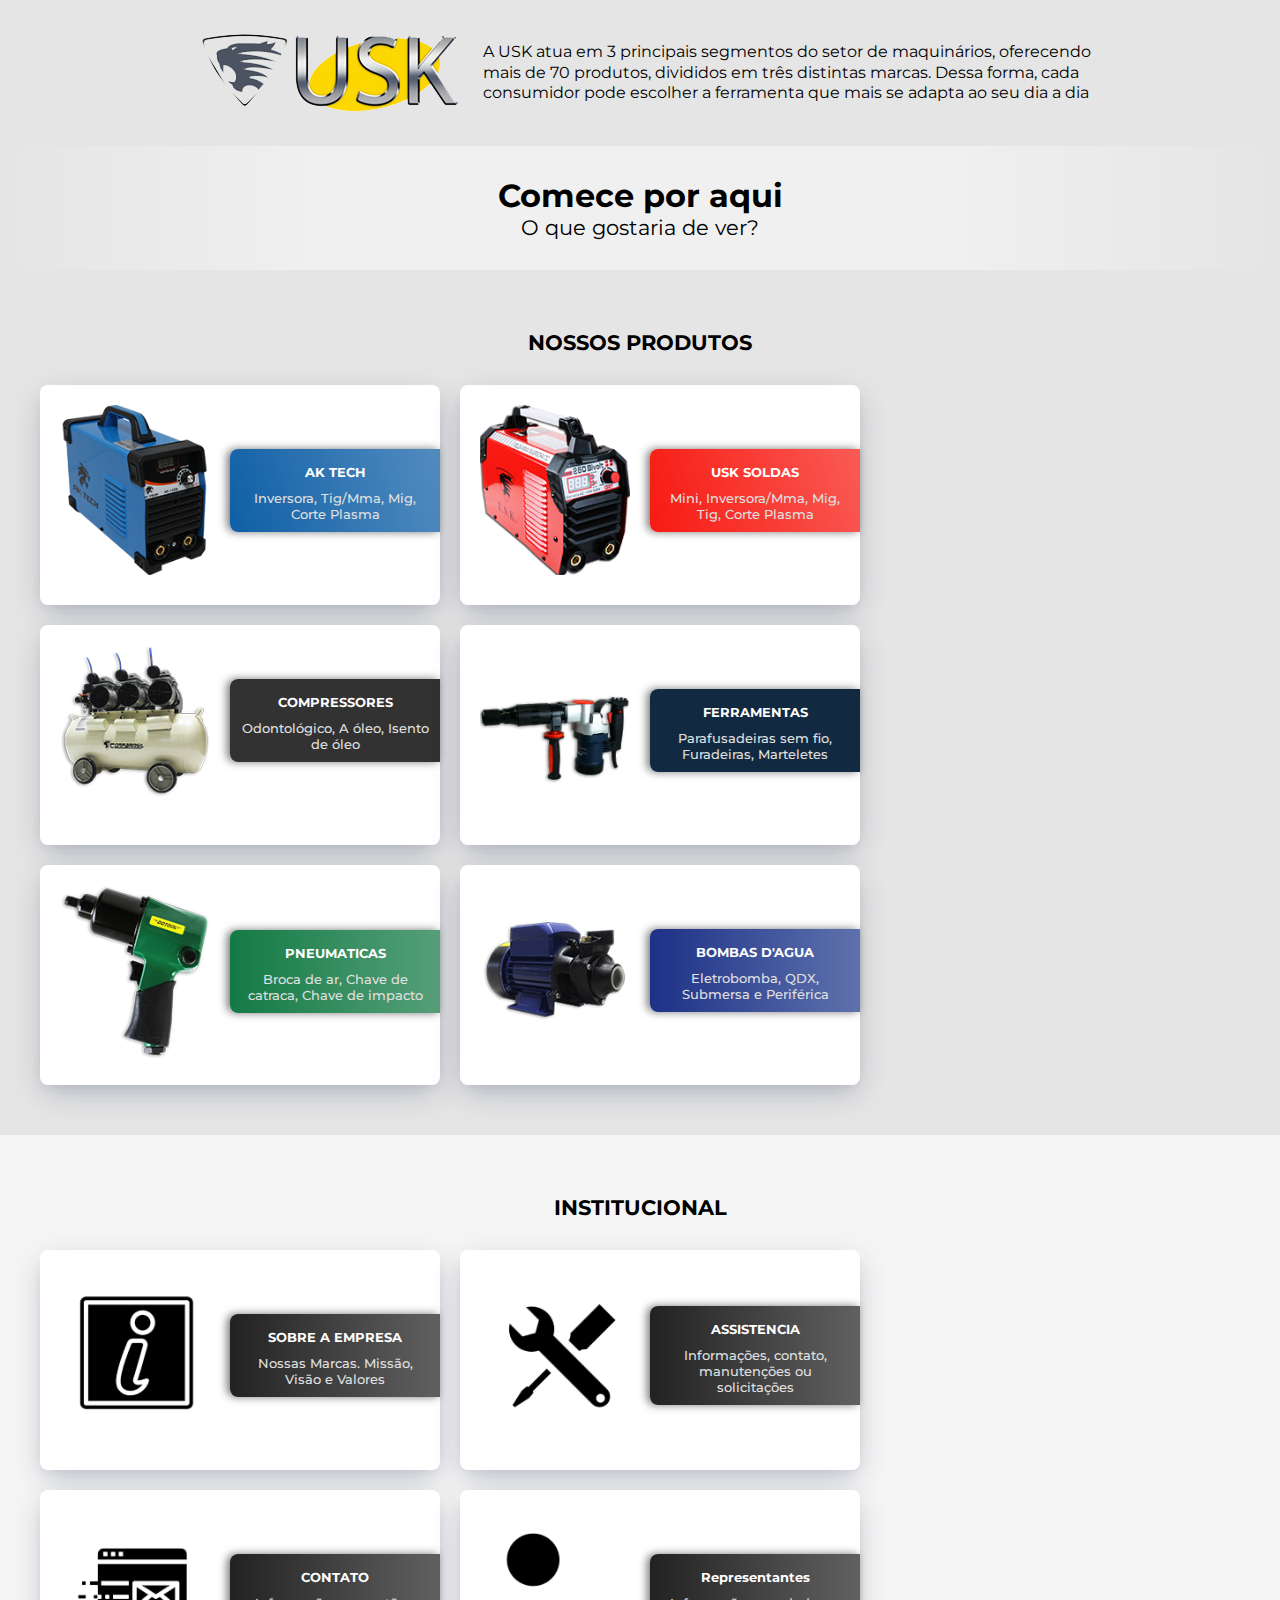
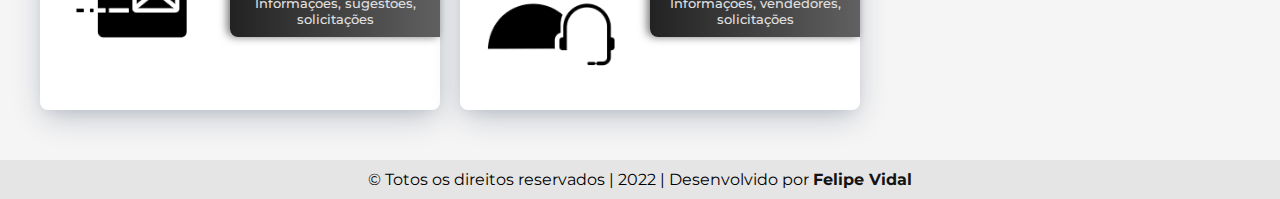
<file: index.html>
<!DOCTYPE html>
<html lang="pt-br">
<head>
    <meta charset="UTF-8">
    <meta http-equiv="X-UA-Compatible" content="IE=edge">
    <meta name="viewport" content="width=device-width, initial-scale=1.0">
    <!-- outros metas -->
    <meta name="description" content="A USK atua em 3 principais segmentos do setor de maquinários, oferecendo mais de 70 produtos, divididos em três distintas marcas.">
    <meta name="keywords" content="Compressores, maquinas de soldas, mig, tig, mma, mag, corte plasma, ferramentas a bateria">
    <meta name="author" content="Felipe Vidal">
    <title>USK - Maquinas e Ferramentas</title>
    <link rel="stylesheet" href="assets/css/style.css">
    <link rel="icon" type="image/x-icon" href="assets/img/logos/logo_amarelo2.png">
</head>
<body>
    <!-- cabeçalho -->
    <header class="config-cabecalho">
        <!-- logo -->
        <a href="index.html"><img src="assets/img/logos/logo_amarelo.png" alt="logo amarelo escrito USK"></a>
        <div class="config-txt-cabecalho">
            <p>
                A USK atua em 3 principais segmentos do setor de maquinários, oferecendo mais de 70 produtos, divididos em três distintas marcas. Dessa forma, cada consumidor pode escolher a ferramenta que mais se adapta ao seu dia a dia
            </p>
            
        </div>
    </header>

    <!-- headers iniciaç-->
    <div class="config-chamada">
        <h4>Comece por aqui</h4>
        <small>O que gostaria de ver?</small>
    </div>

    <section class="config-bg">
        <!-- navegação -->
        <nav class="config-navegacao-container ">
            <h3>Nossos Produtos</h3>
            <ul class="config-navegacao-principal-items">

                <li>
                    <a href="ak-soldas.html">
                        <img src="assets/img/logos/maquinad_de_solda_ak_tech.png" alt="icone-ak-soldas" class="color">
                        <small class="bg-ak"> <span>AK TECH</span> Inversora, Tig/Mma, Mig, Corte Plasma</small>
                    </a>
                </li>
                <li>
                    <a href="ak-soldas.html">
                        <img src="assets/img/logos/Maquina_de_solda_MMA_usk_soldas.png" alt="icone-ak-soldas" class="color">
                        <small class="bg-usk-sodas"> <span>USK SOLDAS</span> Mini, Inversora/Mma, Mig, Tig, Corte Plasma</small>
                    </a>
                </li>
                <li>
                    <a href="ak-soldas.html">
                        <img src="assets/img/logos/compressor_compBrasil.png" alt="icone-ak-soldas" class="color">
                        <small class="bg-compressores"> <span>COMPRESSORES</span> Odontológico, A óleo, Isento de óleo</small>
                    </a>
                </li>

               
                <li>
                    <a href="ak-soldas.html">
                        <img src="assets/img/logos/martelo_de_demolicao_usk.png" alt="icone-ak-soldas" class="color">
                        <small class="bg-ferramentas"> <span>FERRAMENTAS</span> Parafusadeiras sem fio, Furadeiras, Marteletes </small>
                    </a>
                </li>
                <li>
                    <a href="ak-soldas.html">
                        <img src="assets/img/logos/pistola.png" alt="icone-ak-soldas" class="color">
                        <small class="bg-pneumaticas"> <span>PNEUMATICAS</span> Broca de ar, Chave de catraca, Chave de impacto</small>
                    </a>
                </li>
                <li>
                    <a href="ak-soldas.html">
                        <img src="assets/img/logos/bombadagua.png" alt="icone-ak-soldas" class="color">
                        <small class="bg-bombas"> <span>BOMBAS D'AGUA</span> Eletrobomba, QDX, Submersa e Periférica</small>
                    </a>
                </li> 

               
            </ul>

        </nav>

    </section>
    
    <section class="config-bg-2">
        <!-- navegação -->
        <nav class="config-navegacao-container ">
            <h3>Institucional</h3>
            <ul class="config-navegacao-principal-items">

                <li>
                    <a href="ak-soldas.html">
                        <img src="assets/img/logos/sobre.png" alt="icone-ak-soldas" class="color">
                        <small class="bg-sobre bg-gray"> <span>SOBRE A EMPRESA</span> Nossas Marcas. Missão, Visão e Valores</small>
                    </a>
                </li>
                <li>
                    <a href="ak-soldas.html">
                        <img src="assets/img/logos/assitencia.png" alt="icone-ak-soldas" class="color">
                        <small class="bg-assistencia bg-gray"> <span>ASSISTENCIA</span> Informações, contato, manutenções ou solicitações</small>
                    </a>
                </li>
                <li>
                    <a href="ak-soldas.html">
                        <img src="assets/img/logos/contato.png" alt="icone-ak-soldas" class="color">
                        <small class="bg-contato bg-gray"> <span>CONTATO</span> Informações, sugestões, solicitações</small>
                    </a>
                </li>
                <li>
                    <a href="ak-soldas.html">
                        <img src="assets/img/logos/representantes.png" alt="icone-ak-soldas" class="color">
                        <small class="bg-representantes bg-gray"> <span>Representantes</span> Informações, vendedores, solicitações</small>
                    </a>
                </li>
               

               
            </ul>

        </nav>
    </section>

    <!-- rodape -->
    <footer class="config-footer">
        <p>&copy; Totos os direitos reservados | 2022 | Desenvolvido por <a href="https://felipevidalmendes.com" target ="_blank">Felipe Vidal</a></p>
    </footer>

    <script src="assets/js/script.js"></script>
</body>
</html>
</file>
<file: assets/css/style.css>
@import url("https://fonts.googleapis.com/css2?family=Montserrat:ital,wght@0,100;0,200;0,300;0,400;0,500;0,600;0,700;0,800;0,900;1,100;1,200;1,300;1,400;1,500;1,600;1,700;1,800;1,900&display=swap");*{padding:0;margin:0;box-sizing:border-box;font-family:"Montserrat",sans-serif}img{display:block}a{text-decoration:none}ul{list-style:none}body{background-color:#e5e5e5}.config-cabecalho{padding:30px;display:flex;justify-content:center;align-items:center;flex-wrap:wrap}.config-cabecalho img{max-width:285px}.config-cabecalho .config-txt-cabecalho{max-width:50%;margin-left:10px;line-height:1.3em}.config-cabecalho .btn_sobre{font-weight:400;color:#353535;font-weight:600}.config-cabecalho .btn_sobre:hover{text-decoration:underline;transition:0.9s}.config-chamada{padding:30px 0;text-align:center;width:100%;background:linear-gradient(90deg, #e5e5e5 0%, #f0f0f0 25%, #f0f0f0 74%, #e5e5e5 100%);margin:0px auto}.config-chamada h4{font-size:2rem}.config-chamada small{font-size:1.3rem}.config-bg-2{background-color:#f5f5f5}.config-bg-3{background:linear-gradient(253deg, rgba(15,95,166,0.719) 0%, #0f5fa6 100%);color:#fff}.config-navegacao-container{padding:20px 30px;margin:0 auto}.config-navegacao-container h3{margin:20px 15px;font-size:1.3rem;font-weight:bold;text-transform:uppercase}.config-bg{padding:20px 0;background-color:#e5e5e5}.config-bg-2{padding:20px 0}.config-navegacao-principal-items{display:flex;flex-wrap:wrap;margin:0 auto;justify-content:flex-start;align-items:center}.config-navegacao-principal-items li{margin:10px;max-width:400px;min-height:220px;text-align:center;border-radius:8px;box-shadow:0 6px 14px -6px rgba(24,39,75,0.12),0 10px 32px -4px rgba(24,39,75,0.247);transition:0.5s;background-color:#fff}.config-navegacao-principal-items li:hover{background-color:#c2c2c2;transition:0.9s}.config-navegacao-principal-items img{max-width:150px;display:block;margin:0 auto;margin:20px}.config-navegacao-principal-items a{display:flex;align-items:center;justify-content:flex-end;text-align:center;flex-wrap:nowrap;color:#313131;font-weight:bold}.config-navegacao-principal-items a small{display:block;font-weight:500;width:100%;padding:10px;color:#e0e0e0;border-radius:8px 0 0 8px}.config-navegacao-principal-items a small span{display:block;padding:5px;margin-bottom:5px;color:#fff;font-weight:bold}.config-navegacao-principal-items a .bg-ak{background:linear-gradient(253deg, rgba(15,95,166,0.719) 0%, #0f5fa6 100%);box-shadow:-3px 0px 8px rgba(0,0,0,0.527)}.config-navegacao-principal-items a .bg-usk-sodas{background:linear-gradient(253deg, rgba(247,26,18,0.719) 0%, #f71a12 100%);box-shadow:-3px 0px 8px rgba(0,0,0,0.527)}.config-navegacao-principal-items a .bg-compressores{background:linear-gradient(253deg, #323232 0%, #323232 100%);box-shadow:-3px 0px 8px rgba(0,0,0,0.527)}.config-navegacao-principal-items a .bg-ferramentas{background:linear-gradient(253deg, #122a41 0%, #122a41 100%);box-shadow:-3px 0px 8px rgba(0,0,0,0.527)}.config-navegacao-principal-items a .bg-pneumaticas{background:linear-gradient(90deg, #137a45 0%, rgba(19,122,69,0.719) 100%);box-shadow:-3px 0px 8px rgba(0,0,0,0.527)}.config-navegacao-principal-items a .bg-bombas{background:linear-gradient(90deg, #1d3187 0%, rgba(31,58,140,0.719) 100%);box-shadow:-3px 0px 8px rgba(0,0,0,0.527)}.config-navegacao-principal-items a .bg-gray{background:linear-gradient(90deg, #222 0%, rgba(34,34,34,0.719) 100%);box-shadow:-3px 0px 8px rgba(0,0,0,0.527)}#nav{display:flex;justify-content:space-between;padding:30px;align-items:center}#btn-mobile{display:none}#nav #menu{padding:10px 20px;display:flex;justify-content:space-evenly;flex-wrap:wrap;gap:0.5rem}#nav #menu a{display:block;padding:0.4rem;color:#222;transition:0.2s;background-color:#cfcfcf;border-radius:8px}#nav #menu a:hover{color:#707070}.config-bg h3{text-align:center}.config-bg-2 h3{text-align:center}.container{position:relative}.image-container{display:flex;flex-wrap:wrap;gap:1rem;padding:20px;margin:0 auto}.image-container .image{max-width:420px;padding:10px;border-radius:8px;box-shadow:0 6px 14px -6px rgba(24,39,75,0.12),0 10px 32px -4px rgba(24,39,75,0.247);overflow:hidden;display:flex;justify-content:center;align-items:center;flex-direction:column;flex-wrap:nowrap;gap:1rem;cursor:pointer}.image-container .image img{width:100%;border-radius:8px;object-fit:cover;transition:.2s linear}.image-container .image .btn-dow{padding:5px 15px;box-shadow:-3px 0px 8px rgba(0,0,0,0.527);border-radius:8px;width:100%;text-align:center;font-weight:bold;color:#555}.image-container .image .active-ak{background-color:#0F5FA6;color:#fff}.image-container .image .active-ak:hover{background-color:#0d73cc}.popup-image{position:fixed;top:0;left:0;background-color:rgba(0,0,0,0.5);height:100%;width:100%;z-index:1002;display:none}.popup-image span{position:absolute;right:20px;top:20px;font-size:3rem;font-weight:bold;color:#fff;cursor:pointer}.popup-image img{position:absolute;top:10px;left:30%;border-radius:8px;max-width:450px;object-fit:cover}.config-footer{text-align:center;padding:10px 0}.config-footer a{font-weight:bold;color:#131313}@media (max-width: 1024px){#nav #menu{display:block;background:linear-gradient(90deg, #e5e5e5 0%, #f0f0f0 25%, #f0f0f0 74%, #e5e5e5 100%);position:absolute;width:100%;top:350px;right:0;z-index:1000;box-shadow:0 6px 14px -6px rgba(24,39,75,0.12),0 10px 32px -4px rgba(24,39,75,0.247);height:0px;transition:.1s;visibility:hidden;overflow-y:hidden}#nav #menu li a{color:#222;background-color:transparent}#nav #menu li:hover{border-bottom:2px solid #f5f5f5}#nav.active #menu{height:260px;transition:.9s;visibility:visible;overflow-y:auto}#btn-mobile{display:flex;z-index:1001;padding:.5rem 1;font-size:1rem;background:transparent;cursor:pointer;border:navajowhite;gap:0.5rem}#bars{width:20px;border-top:2px solid}#bars::after,#bars::before{content:'';display:block;width:20px;height:2px;margin-top:5px;background-color:currentColor;transition:0.5s;position:relative}#nav.active #bars{border-top-color:transparent}#nav.active #bars::before{transform:rotate(135deg)}#nav.active #bars::after{transform:rotate(-135deg);top:-7px}}@media (max-width: 823px){.logo{width:200px}#nav #menu{top:380px}.config-cabecalho{flex-direction:column}.config-txt-cabecalho{min-width:100%;width:100%;margin-top:20px}.config-txt-cabecalho p{width:100%}.popup-image span{z-index:1003;right:10px;top:10px}.popup-image img{width:90%;top:10px;left:10px}}@media (max-width: 679px){#nav #menu{top:380px}}@media (max-width: 549px){#nav #menu{top:420px}}@media (max-width: 447px){.ak-none{display:none}#nav #menu{top:200px}.config-chamada small{font-size:0.9rem}}
</file>
